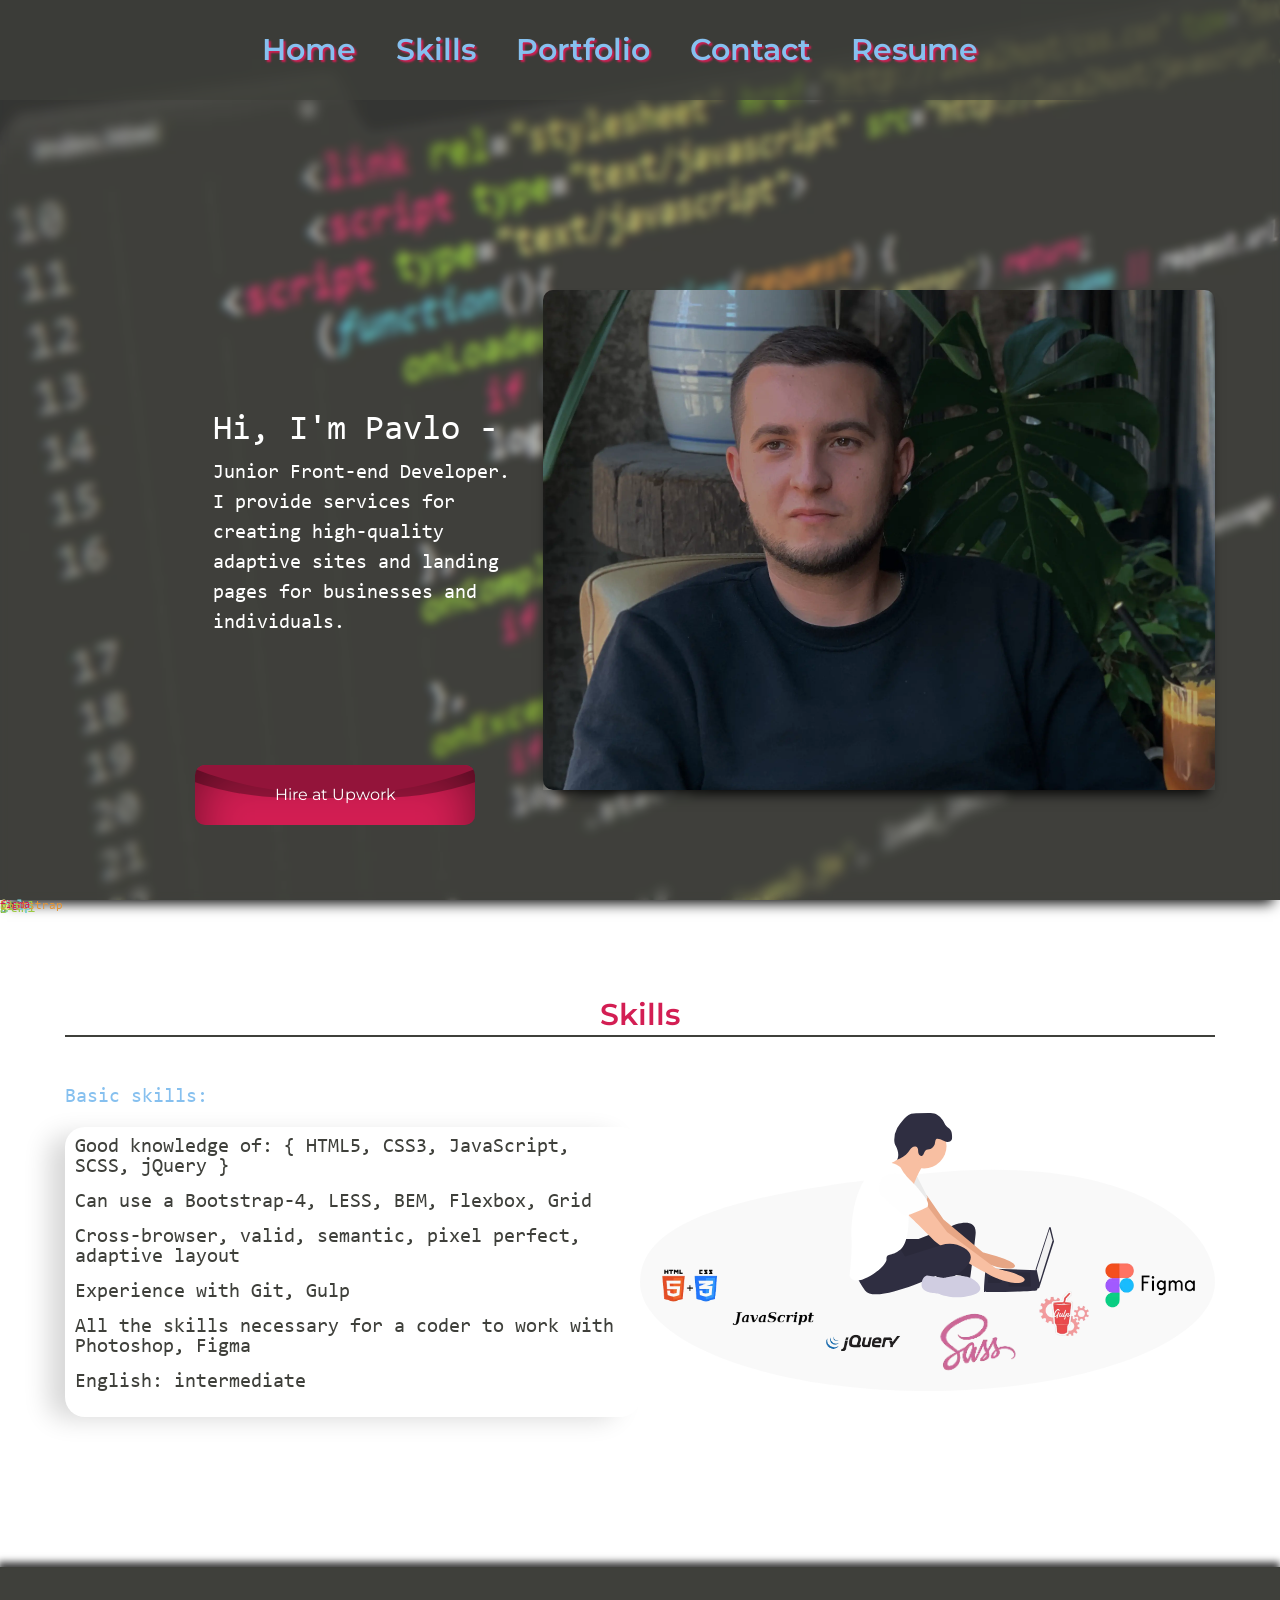
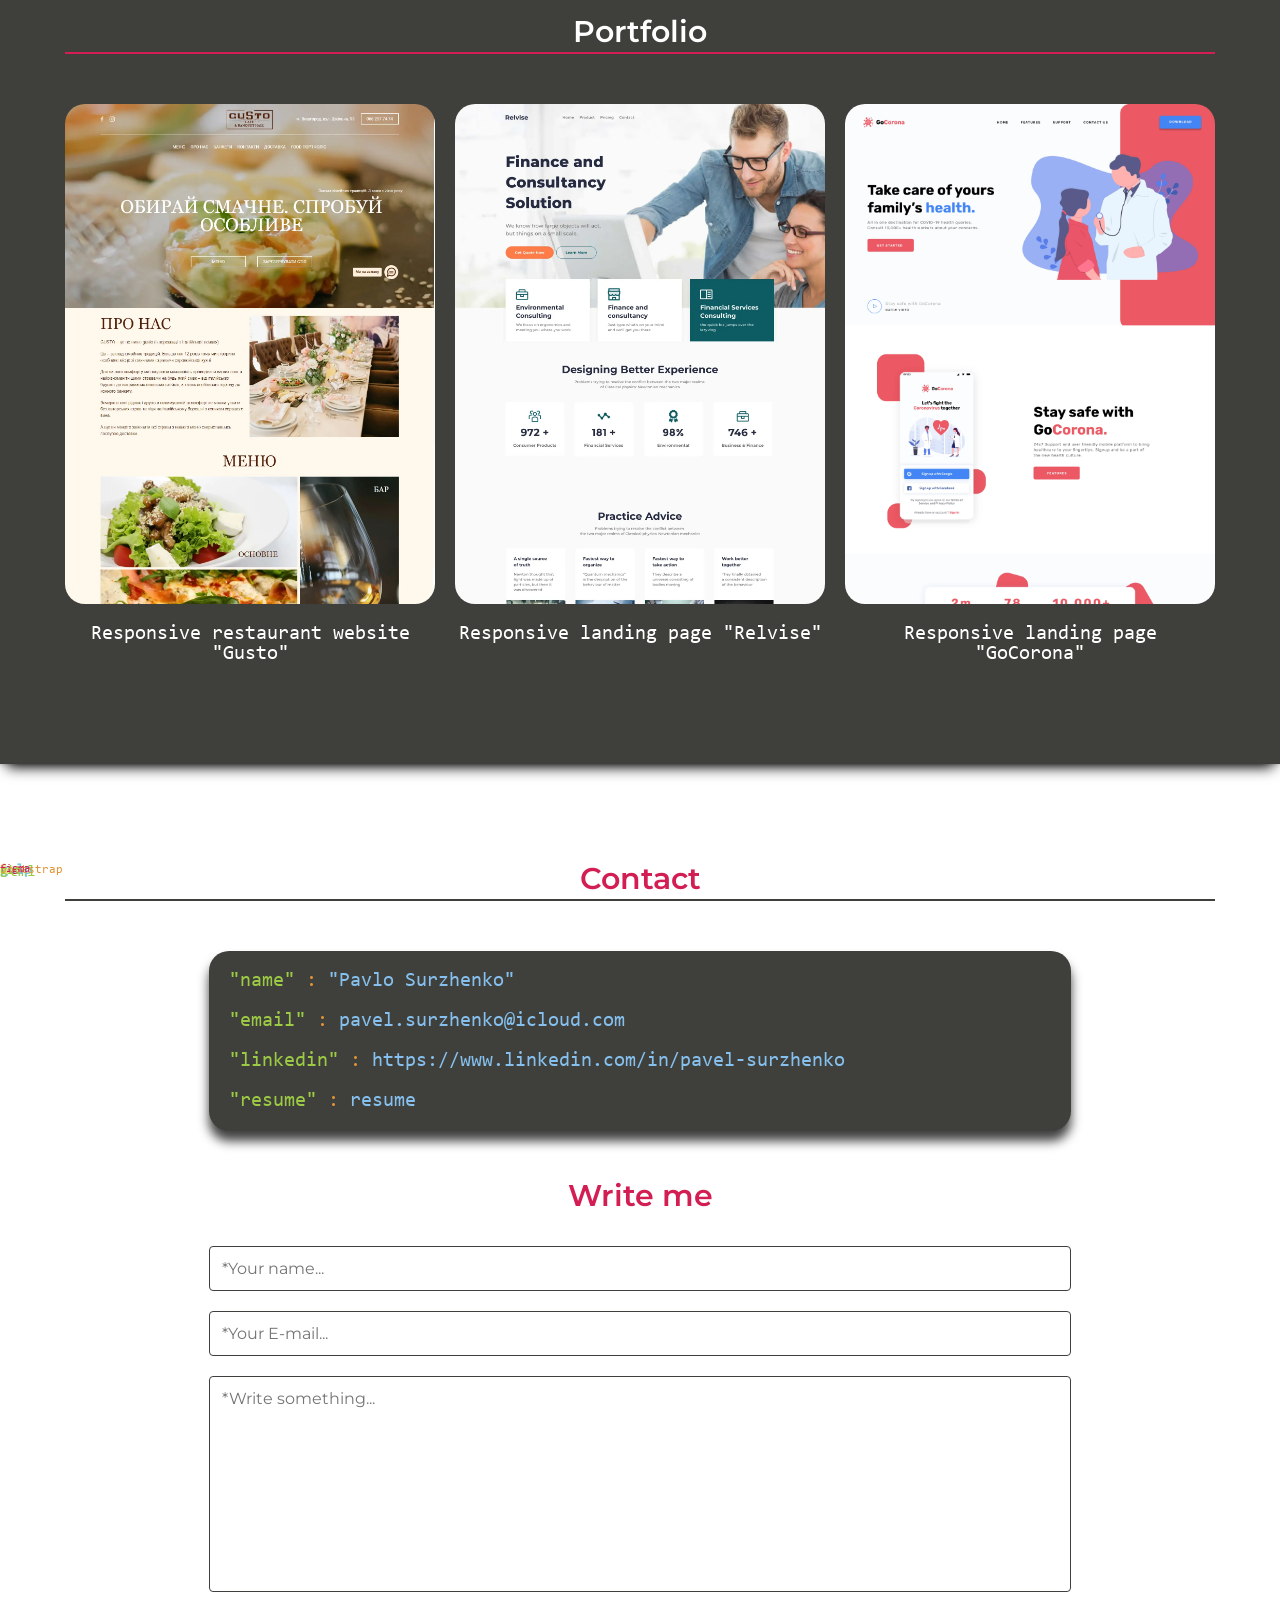
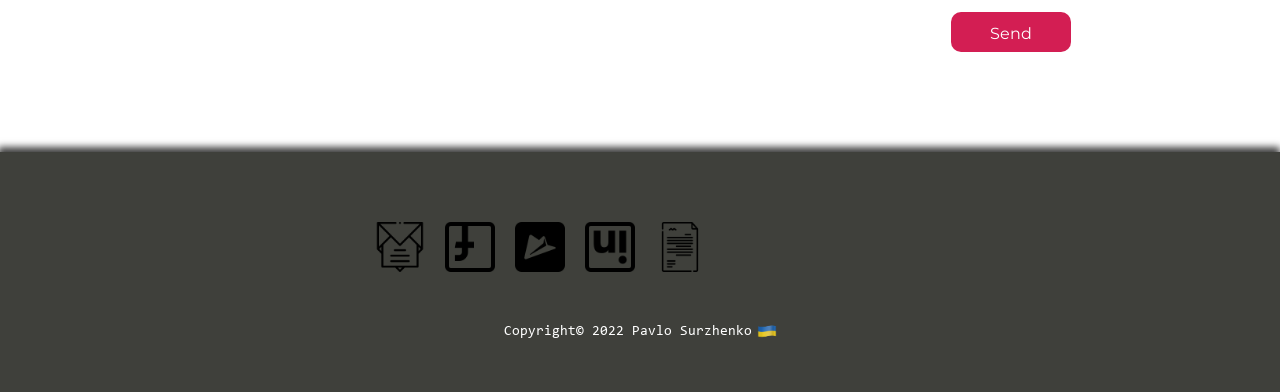
<file: index.html>
<!DOCTYPE html>
<html lang="en">
	 <head>
	<meta charset="UTF-8">
	<meta http-equiv="X-UA-Compatible" content="IE=edge">
	<meta name="viewport" content="width=device-width, initial-scale=1.0">
	<link rel="shortcut icon" href="img/logo.png">
	<link rel="stylesheet" href="css/style.css">
	<title>Pavlo Surzhenko</title>
</head>
	<body>
	<div class="preloader">
		<div class="preloader__row">
			<div class="preloader__item"></div>
			<div class="preloader__item"></div>
		</div>
	</div>
		<div class="wrapper">
		<header class="header">
    <div class="header__container">
        <div class="header__menu menu ">
            <div class="menu__icon">
                <span></span>
            </div>
            <nav id="menu" class="menu__body">
                <ul class="menu__list anim-items">
                    <li><a data-goto=".introduction" href="#" class="menu__link">Home</a></li>
                    <li><a data-goto=".skills" href="#" class="menu__link">Skills</a></li>
                    <li><a data-goto=".portfolio" href="#" class="menu__link">Portfolio</a></li>
                    <li><a data-goto=".contacts" href="#" class="menu__link">Contact</a></li>
                    <li><a data-goto="" target="_blank" href="files/CV_Pavlo_Surzhenko.pdf" class="menu__link menu__link-r ">Resume</a></li>
                </ul>
                <div class="menu__img">
                    <a class="menu__img-link" target="_blank" href="https://www.linkedin.com/in/pavel-surzhenko-14643b222/"><picture><source srcset="img/footer/linkedin.webp" type="image/webp"><img src="img/footer/linkedin.png" alt="linkedin"></picture></a>
                    <a class="menu__img-link" target="_blank" href="https://www.facebook.com/profile.php?id=100002116431506"><picture><source srcset="img/footer/facebook.webp" type="image/webp"><img src="img/footer/facebook.png" alt="facebook"></picture></a>
                </div>
            </nav>
        </div>
    </div>
</header>
		<main>
			<section class="introduction">
				<div class="darkblock"></div>
				<div class="introduction__container">
					<div class="introduction__container-inner">
					<div class="introduction__body">
						<div class="introduction__body-content">
							<h2 class="introduction__body-content-title ">Hi, I'm Pavlo -</h2>
							<div class="introduction__body-content-text anim-items">Junior Front-end Developer.<br> I provide services for creating high-quality adaptive sites and landing pages for businesses and individuals.</div>
						</div>
						<div class="introduction__body-img anim-items">
							<picture><source srcset="img/introduction/me.webp" type="image/webp"><img src="img/introduction/me.png" alt=""></picture>
						</div>
						<div class="light"></div>
					</div>
					<a target="_blank" href="https://www.upwork.com/freelancers/~013d35fd22ebc9ae8e" class="introduction__body-content-button wave-btn">
						<span class="wave-btn__text">Hire at Upwork</span>
						<span class="wave-btn__waves"></span>
					</a>
				</div> 
				</div>
			</section>
			<section class="skills">
				<div class="div">html</div>
				<div class="div-2">css</div>
				<div class="div-3">js</div>
				<div class="div-4">gulp</div>
				<div class="div-5">&</div>
				<div class="div-6">bootstrap</div>
				<div class="div-7">figma</div>
				<div class="div-8">git</div>
				<div class="skills__container">
					<div class="skills__body">
						<div class="skills__body-title anim-items title">Skills</div>
						<div class="skills__body-line anim-items line"></div>
						<div class="skills__body-row row">
							<div class="row__column row__column-1 anim-items">
								<div class="row__column-title">Basic skills:</div>
								<div class="row__column-text">
									<ul class="row__column-text-list">
										<li>Good knowledge of: { HTML5, CSS3, JavaScript, SCSS, jQuery }</li>
										<li>Can use a Bootstrap-4, LESS, BEM, Flexbox, Grid</li>
										<li>Cross-browser, valid, semantic, pixel perfect, adaptive layout</li>
										<li>Experience with Git, Gulp</li>
										<li>All the skills necessary for a coder to work with Photoshop, Figma</li>
										<li>English: intermediate</li>
									</ul>
								</div>
							</div>
							<div class="row__column row__column-2 anim-items">
								<div class="row__column-img">
									<img src="img/skills/about_img.svg" alt="man">
								</div>
								<div class="row__column-logo">
									<picture><source srcset="img/skills/html-logo-removebg-preview.webp" type="image/webp"><img class="row__column-logo-1 row__column-logo" src="img/skills/html-logo-removebg-preview.png" alt="logo"></picture>
									<picture><source srcset="img/skills/JavaScript-removebg-preview.webp" type="image/webp"><img class="row__column-logo-2 row__column-logo" src="img/skills/JavaScript-removebg-preview.png" alt="logo"></picture>
									<picture><source srcset="img/skills/jquery-logo-removebg-preview.webp" type="image/webp"><img class="row__column-logo-3 row__column-logo" src="img/skills/jquery-logo-removebg-preview.png" alt="logo"></picture>
									<picture><source srcset="img/skills/sass-removebg-preview.webp" type="image/webp"><img class="row__column-logo-4 row__column-logo" src="img/skills/sass-removebg-preview.png" alt="logo"></picture>
									<picture><source srcset="img/skills/gulp-logo-removebg-preview.webp" type="image/webp"><img class="row__column-logo-5 row__column-logo" src="img/skills/gulp-logo-removebg-preview.png" alt="logo"></picture>
									<picture><source srcset="img/skills/figma-removebg-preview.webp" type="image/webp"><img class="row__column-logo-6 row__column-logo" src="img/skills/figma-removebg-preview.png" alt="logo"></picture>
								</div>
							</div>
						</div>
					</div>
				</div>
			</section>
			<section class="portfolio">
				<div class="portfolio__container">
					<div class="portfolio__body">
						<div class="portfolio__body-title anim-items title">Portfolio</div>
						<div class="portfolio__body-line anim-items line"></div>
						<div class="portfolio__body-row">
							<div class="portfolio__body-row-column column anim-items">
								<div class="column-body">
									<a target="_blank" href="https://pavel-surzhenko.github.io/gusto/"><picture><source srcset="img/portfolio/gusto.webp" type="image/webp"><img class="column-body-img" src="img/portfolio/gusto.jpg" alt="site"></picture></a>
								</div>
								<div class="column-link">
									<a target="_blank" href="https://pavel-surzhenko.github.io/gusto/" >Go to site</a>
								</div>
								<div class="column-text">Press to visit site</div>
								<div class="column-title anim-items"><a href="https://pavel-surzhenko.github.io/gusto/">Responsive restaurant website "Gusto"</a></div>
							</div>
							<div class="portfolio__body-row-column column anim-items">
								<div class="column-body">
									<a target="_blank" href="https://pavel-surzhenko.github.io/Relvise/"><picture><source srcset="img/portfolio/relvise.webp" type="image/webp"><img class="column-body-img column-body-img-2" src="img/portfolio/relvise.jpg" alt="site"></picture></a>
								</div>
								<div class="column-link">
									<a target="_blank" href="https://pavel-surzhenko.github.io/Relvise/">Go to site</a>
								</div>
								<div class="column-text">Press to visit site</div>
								<div class="column-title anim-items"><a href="https://pavel-surzhenko.github.io/Relvise/">Responsive landing page "Relvise"</a></div>
							</div>
							<div class="portfolio__body-row-column column anim-items">
								<div class="column-body">
									<a target="_blank" href="https://pavel-surzhenko.github.io/go-Corona/"><picture><source srcset="img/portfolio/corona.webp" type="image/webp"><img class="column-body-img" src="img/portfolio/corona.jpg" alt="site"></picture></a>
								</div>
								<div class="column-text">Press to visit site</div>
								<div class="column-link">
									<a target="_blank" href="https://pavel-surzhenko.github.io/go-Corona/" >Go to site</a>
								</div>
								<div class="column-title anim-items"><a href="https://pavel-surzhenko.github.io/go-Corona/">Responsive landing page "GoCorona"</a></div> 
							</div>
						</div>
					</div>
				</div>
			</section>
			<section class="contacts">
				<div class="div">html</div>
				<div class="div-2">css</div>
				<div class="div-3">js</div>
				<div class="div-4">gulp</div>
				<div class="div-5">&</div>
				<div class="div-6">bootstrap</div>
				<div class="div-7">figma</div>
				<div class="div-8">git</div>
				<div class="contacts__container">
					<div class="contacts__title title anim-items">Contact</div>
					<div class="contacts-line anim-items line"></div>
					<div class="contacts__body anim-items">
						<ul class="contacts__body-list">
							<li class="contacts__body-link"><span class="key">"name"</span> <span class="dot">:</span> <span class="name">"Pavlo Surzhenko"</span></li>
							<li class="contacts__body-link"><span class="key">"email"</span> <span class="dot">:</span> <span class="name"><a target="_blank" href="mailto:pavel.surzhenko@icloud.com">pavel.surzhenko@icloud<wbr/>.com</a></span></li>
							<li class="contacts__body-link"><span class="key">"linkedin"</span> <span class="dot">:</span> <span class="name"><a target="_blank" href="https://www.linkedin.com/in/pavel-surzhenko-14643b222/">https://www.linkedin.com<wbr/>/in/<wbr/>pavel-surzhenko</a></span></li>
							<li class="contacts__body-link"><span class="key">"resume"</span> <span class="dot">:</span> <span class="name"><a target="_blank" href="files/Relvise.pdf">resume</a> </span></li>
						</ul>
					</div>
					<div class="form__contacts">
						<h3 class="form__title title">Write me</h3>
						<form class="form__column" action="send_mail.php" name="form" method="POST">
							<input class="form__row" type="text" placeholder="*Your name..." name="name" id="name" data-reg="^[A-zА-яё]*$"/>
							<input class="form__row" type="text" placeholder="*Your E-mail..." name="email" id="email" data-reg="^[-\w.]+@([A-z0-9]+\.)+[A-z]{2,4}$"/>
							<textarea class="form__row form__text" cols="30" rows="10" placeholder="*Write something..." name="message"></textarea>
							<input class="form__btn" type="submit" id="button" value="Send" />
						</form>
					</div>
				</div> 
			</section>
		</main>
		<footer class="footer">
    <div class="footer__container">
        <div class="footer__body">
            <div class="footer__body-items anim-items">
                <div class="footer__body-item anim-items"><a target="_blank" href="mailto:pavel.surzhenko@icloud.com"><picture><source srcset="img/footer/open.webp" type="image/webp"><img src="img/footer/open.png" alt="letter"></picture></a></div>
                <div class="footer__body-item anim-items"><a target="_blank" href="https://www.facebook.com/profile.php?id=100002116431506"><picture><source srcset="img/footer/facebook.webp" type="image/webp"><img src="img/footer/facebook.png" alt="facebook"></picture></a></div>
                <div class="footer__body-item anim-items"><a target="_blank" href="https://t.me/Pasha_Surzhenko"><picture><source srcset="img/footer/telegram.webp" type="image/webp"><img src="img/footer/telegram.png" alt="telegram"></picture></a></div>
                <div class="footer__body-item anim-items"><a target="_blank" href="https://www.linkedin.com/in/pavel-surzhenko-14643b222/"><picture><source srcset="img/footer/linkedin.webp" type="image/webp"><img src="img/footer/linkedin.png" alt="linkedin"></picture></a></div>
                <div class="footer__body-item anim-items"><a target="_blank" href="files/CV Pavlo Surzhenko.pdf"><picture><source srcset="img/footer/letter.webp" type="image/webp"><img src="img/footer/letter.png" alt="resume"></picture></a></div>
            </div>
            <div class="footer__body-text">Copyright© 2022 Pavlo Surzhenko<picture><source srcset="img/footer/ua.webp" type="image/webp"><img src="img/footer/ua.png" alt="ua"></picture></div>
        </div>
    </div>
</footer>
		</div>
		<script src="https://code.jquery.com/jquery-3.4.1.min.js?_v=20220711182818"></script>
		<script src="js/app.min.js?_v=20220711182818"></script>
	</body>
</html>
</file>
<file: css/style.css>
@import url("https://fonts.googleapis.com/css2?family=Montserrat:wght@400;600;700&family=Oswald:wght@400;500&display=swap");
@font-face {
  font-family: consola;
  font-display: swap;
  src: url("../fonts/consola.woff2") format("woff2"), url("../fonts/consola.woff") format("woff");
  font-weight: 400;
  font-style: normal;
}

* {
  padding: 0px;
  margin: 0px;
  border: 0px;
}

*,
*:before,
*:after {
  -webkit-box-sizing: border-box;
  box-sizing: border-box;
}

:focus,
:active {
  outline: none;
}

a:focus,
a:active {
  outline: none;
}

aside,
nav,
footer,
header,
section {
  display: block;
}

html,
body {
  height: 100%;
  margin: 0;
  padding: 0;
  min-width: 320px;
  position: relative;
  width: 100%;
  color: #fff;
}

body {
  font-size: 100%;
  line-height: 1;
  font-size: 14px;
  font-family: "consola";
  -ms-text-size-adjust: 100%;
  -moz-text-size-adjust: 100%;
  -webkit-text-size-adjust: 100%;
}

body.lock {
  overflow: hidden;
}

input,
button,
textarea {
  font-family: "Montserrat";
}

input::-ms-clear {
  display: none;
}

button {
  cursor: pointer;
  background-color: transparent;
}

button::-moz-focus-inner {
  padding: 0;
  border: 0;
}

a,
a:visited {
  text-decoration: none;
  color: inherit;
}

a:hover {
  text-decoration: none;
}

ul li {
  list-style: none;
}

img {
  vertical-align: top;
}

h1,
h2,
h3,
h4,
h5,
h6 {
  font-weight: inherit;
  font-size: inherit;
}

[class*=__container] {
  max-width: 1180px;
  margin: 0 auto;
  padding: 0 15px;
}

/*PC*/

/*Tablet*/

/*Mobile*/

/*Mobile small*/

main {
  -webkit-box-flex: 1;
      -ms-flex: 1 1 auto;
          flex: 1 1 auto;
}

.preloader {
  position: fixed;
  left: 0;
  top: 0;
  right: 0;
  bottom: 0;
  background: #3f403b;
  z-index: 1001;
}

.preloader__row {
  position: relative;
  top: calc(50% - 35px);
  left: calc(50% - 35px);
  width: 70px;
  height: 70px;
  text-align: center;
  -webkit-animation: preloader-rotate 2s infinite linear;
          animation: preloader-rotate 2s infinite linear;
}

.preloader__item {
  position: absolute;
  display: inline-block;
  top: 0;
  background-color: #d31e53;
  border-radius: 100%;
  width: 35px;
  height: 35px;
  -webkit-animation: preloader-bounce 2s infinite ease-in-out;
          animation: preloader-bounce 2s infinite ease-in-out;
}

.preloader__item:last-child {
  top: auto;
  bottom: 0;
  -webkit-animation-delay: -1s;
          animation-delay: -1s;
}

@-webkit-keyframes preloader-rotate {
  100% {
    -webkit-transform: rotate(360deg);
            transform: rotate(360deg);
  }
}

@keyframes preloader-rotate {
  100% {
    -webkit-transform: rotate(360deg);
            transform: rotate(360deg);
  }
}

@-webkit-keyframes preloader-bounce {
  0%, 100% {
    -webkit-transform: scale(0);
            transform: scale(0);
  }

  50% {
    -webkit-transform: scale(1);
            transform: scale(1);
  }
}

@keyframes preloader-bounce {
  0%, 100% {
    -webkit-transform: scale(0);
            transform: scale(0);
  }

  50% {
    -webkit-transform: scale(1);
            transform: scale(1);
  }
}

.loaded_hiding .preloader {
  -webkit-transition: 0.3s opacity;
  -o-transition: 0.3s opacity;
  transition: 0.3s opacity;
  opacity: 0;
}

.loaded .preloader {
  display: none;
}

.wrapper {
  overflow: hidden;
  display: -webkit-box;
  display: -ms-flexbox;
  display: flex;
  -webkit-box-orient: vertical;
  -webkit-box-direction: normal;
      -ms-flex-direction: column;
          flex-direction: column;
  min-height: 100%;
}

.header {
  display: -webkit-box;
  display: -ms-flexbox;
  display: flex;
  -webkit-box-align: center;
      -ms-flex-align: center;
          align-items: center;
  position: fixed;
  -webkit-box-pack: center;
      -ms-flex-pack: center;
          justify-content: center;
  top: 0;
  left: 0;
  width: 100%;
  height: 100px;
  z-index: 10;
}

.header.hide {
  -webkit-transform: translateY(-100px);
      -ms-transform: translateY(-100px);
          transform: translateY(-100px);
}

.header.bc {
  background: rgba(63, 64, 59, 0.7);
}

.menu {
    font-family: "Montserrat";
  font-weight: 600;
  font-size: 30px;
}

.menu__icon {
  display: none;
}

.menu__list {
  color: #86c0ef;
  -webkit-transform: translate(0, -100%);
      -ms-transform: translate(0, -100%);
          transform: translate(0, -100%);
  -webkit-transition: all 0.4s ease 0s;
  -o-transition: all 0.4s ease 0s;
  transition: all 0.4s ease 0s;
  opacity: 0;
}

.menu__list._anim {
  -webkit-transform: translate(0, 0);
      -ms-transform: translate(0, 0);
          transform: translate(0, 0);
  opacity: 1;
}

.menu__link {
  text-shadow: 2px 2px 2px #d31e53;
}

.menu__link:hover {
  text-shadow: 2px 2px 2px #86c0ef;
  color: #d31e53;
}

.menu__img {
  display: -webkit-box;
  display: -ms-flexbox;
  display: flex;
  -webkit-box-pack: center;
      -ms-flex-pack: center;
          justify-content: center;
}

.menu__img-link {
  width: 50px;
  height: 50px;
}

.menu__img-link:first-child {
  margin-right: 20px;
}

.menu__img-link img {
  width: 100%;
  height: 100%;
}

.darkblock {
  background: rgba(255, 255, 255, 0.2);
  -webkit-backdrop-filter: blur(5px) saturate(120%);
          backdrop-filter: blur(5px) saturate(120%);
  height: 100vh;
  width: 100%;
}

.introduction {
  -webkit-box-shadow: 0px 10px 13px -7px #000000, 0px 5px 16px 8px rgba(63, 64, 59, 0);
          box-shadow: 0px 10px 13px -7px #000000, 0px 5px 16px 8px rgba(63, 64, 59, 0);
  background-image: url("../img/introduction/image.webp");
  background-size: cover;
  background-repeat: no-repeat;
  height: 100vh;
  position: relative;
  background-attachment: fixed;
}

.introduction__container-inner {
  position: absolute;
  top: 0;
  width: 100%;
  height: 100vh;
  margin: 0 auto;
}

.introduction__body {
  position: absolute;
  top: calc(60% - 250px);
  left: 10%;
  display: -webkit-box;
  display: -ms-flexbox;
  display: flex;
  -ms-flex-pack: distribute;
      justify-content: space-around;
  padding: 0 30px;
}

.introduction__body-img {
  -webkit-box-shadow: 0px 10px 13px -7px #000000, 0px 5px 16px 8px rgba(63, 64, 59, 0);
          box-shadow: 0px 10px 13px -7px #000000, 0px 5px 16px 8px rgba(63, 64, 59, 0);
  -webkit-box-flex: 1;
      -ms-flex: 1 1 70%;
          flex: 1 1 70%;
  opacity: 0;
}

.introduction__body-img._anim {
  -webkit-transition: all 1s ease 1.4s;
  -o-transition: all 1s ease 1.4s;
  transition: all 1s ease 1.4s;
  opacity: 1;
}

.introduction__body-img img {
  max-height: 500px;
  width: 100%;
  -o-object-fit: cover;
     object-fit: cover;
  border-radius: 10px;
  -o-object-position: top;
     object-position: top;
}

.introduction__body-content {
  -webkit-box-flex: 1;
      -ms-flex: 1 1 25%;
          flex: 1 1 25%;
  display: -webkit-box;
  display: -ms-flexbox;
  display: flex;
  -webkit-box-orient: vertical;
  -webkit-box-direction: normal;
      -ms-flex-direction: column;
          flex-direction: column;
  -webkit-box-pack: center;
      -ms-flex-pack: center;
          justify-content: center;
  max-height: 500px;
  margin-right: 30px;
  min-width: 300px;
}

.introduction__body-content-title {
  font-size: 35px;
  padding-bottom: 10px;
  font-weight: 500;
  white-space: nowrap;
  overflow: hidden;
  width: 500px;
}

.introduction__body-content-text {
  font-size: 20px;
  max-width: 500px;
  line-height: 1.5;
  font-family: "consola";
  padding-bottom: 30px;
  opacity: 0;
}

.introduction__body-content-text._anim {
  -webkit-transition: all 1s ease 1.4s;
  -o-transition: all 1s ease 1.4s;
  transition: all 1s ease 1.4s;
  opacity: 1;
}

.typetext {
  -webkit-animation: type 4s steps(60, end);
          animation: type 4s steps(60, end);
  -moz-animation: type 4s steps(60, end) infinite;
}

@keyframes type {
  from {
    width: 0;
  }
}

@-webkit-keyframes type {
  from {
    width: 0;
  }
}

.wave-btn {
  overflow: hidden;
  width: 280px;
  height: 60px;
  display: -webkit-box;
  display: -ms-flexbox;
  display: flex;
  border-radius: 10px;
  -webkit-box-pack: center;
      -ms-flex-pack: center;
          justify-content: center;
  -webkit-box-align: center;
      -ms-flex-align: center;
          align-items: center;
  -webkit-transition: all 0.8s ease 0s;
  -o-transition: all 0.8s ease 0s;
  transition: all 0.8s ease 0s;
  position: relative;
  top: 85%;
  left: 10%;
}

.wave-btn:hover {
  -webkit-transition: all 0.8s ease 0.1s;
  -o-transition: all 0.8s ease 0.1s;
  transition: all 0.8s ease 0.1s;
  -webkit-box-shadow: 0 0 40px rgb(105, 205, 220);
          box-shadow: 0 0 40px rgb(105, 205, 220);
}

.wave-btn:hover .wave-btn__waves {
  top: -50px;
}

.wave-btn__text {
    font-family: "Montserrat";
  font-size: 16px;
  z-index: 1;
  position: relative;
}

.wave-btn__waves {
  border-radius: 10px;
  position: absolute;
  width: 280px;
  height: 275px;
  background-color: #d31e53;
  -webkit-box-shadow: inset 0 0 50px rgba(0, 0, 0, 0.5);
          box-shadow: inset 0 0 50px rgba(0, 0, 0, 0.5);
  top: 0;
  left: 0;
  -webkit-transition: all 0.3s ease 0s;
  -o-transition: all 0.3s ease 0s;
  transition: all 0.3s ease 0s;
}

.wave-btn__waves:after,
.wave-btn__waves:before {
  content: "";
  position: absolute;
  top: 0;
  left: 50%;
  width: 250%;
  height: 250%;
  -webkit-transform: translate3d(-50%, -96%, 0) rotate(0deg) scale(1);
          transform: translate3d(-50%, -96%, 0) rotate(0deg) scale(1);
}

.wave-btn__waves::before {
  background-color: #d31e53;
  border-radius: 48%;
  -webkit-animation: waves 5s infinite linear;
          animation: waves 5s infinite linear;
}

.wave-btn__waves::after {
  top: 2%;
  background-color: rgba(0, 0, 0, 0.3);
  border-radius: 44%;
  -webkit-animation: waves 10s infinite linear;
          animation: waves 10s infinite linear;
}

@-webkit-keyframes waves {
  0% {
    -webkit-transform: translate3d(-50%, -96%, 0) rotate(0deg) scale(1);
            transform: translate3d(-50%, -96%, 0) rotate(0deg) scale(1);
  }

  100% {
    -webkit-transform: translate3d(-50%, -96%, 0) rotate(360deg) scale(1);
            transform: translate3d(-50%, -96%, 0) rotate(360deg) scale(1);
  }
}

@keyframes waves {
  0% {
    -webkit-transform: translate3d(-50%, -96%, 0) rotate(0deg) scale(1);
            transform: translate3d(-50%, -96%, 0) rotate(0deg) scale(1);
  }

  100% {
    -webkit-transform: translate3d(-50%, -96%, 0) rotate(360deg) scale(1);
            transform: translate3d(-50%, -96%, 0) rotate(360deg) scale(1);
  }
}

.title {
  position: relative;
  z-index: 2;
  font-size: 30px;
  text-align: center;
  font-weight: 600;
  color: #d31e53;
  padding-bottom: 5px;
  font-family: "Montserrat";
}

.line {
  border-bottom: 2px solid #3f403b;
  width: 100%;
}

.skills {
  position: relative;
  color: #3f403b;
}

.skills__body {
  padding: 100px 0;
}

.skills__body-title._anim {
  -webkit-animation: bounce-text 2s 1 cubic-bezier(0.245, 0.325, 0.67, 1.51);
          animation: bounce-text 2s 1 cubic-bezier(0.245, 0.325, 0.67, 1.51);
}

.skills__body-line._anim {
  -webkit-animation: bor 2s 1 ease;
          animation: bor 2s 1 ease;
}

.skills__body-row {
  padding: 50px 0;
}

.row {
  display: -webkit-box;
  display: -ms-flexbox;
  display: flex;
  position: relative;
  -webkit-box-align: center;
      -ms-flex-align: center;
          align-items: center;
}

.row__column {
  -webkit-box-flex: 1;
      -ms-flex: 1 1 50%;
          flex: 1 1 50%;
  position: relative;
  z-index: 2;
  background-color: #fff;
}

.row__column-title {
  color: #86c0ef;
  font-size: 20px;
  padding-bottom: 20px;
}

.row__column-text {
  -webkit-box-shadow: -20px 5px 26px -4px rgba(0, 0, 0, 0.16);
          box-shadow: -20px 5px 26px -4px rgba(0, 0, 0, 0.16);
  position: relative;
  z-index: 10;
  font-size: 20px;
  font-family: "consola";
  border-radius: 20px;
}

.row__column-text-list {
  padding: 10px;
}

.row__column-text-list li {
  padding-bottom: 15px;
}

.row__column-1 {
  -webkit-transform: translateX(-200px);
      -ms-transform: translateX(-200px);
          transform: translateX(-200px);
}

.row__column-1._anim {
  -webkit-transition: all 1s ease 0s;
  -o-transition: all 1s ease 0s;
  transition: all 1s ease 0s;
  -webkit-transform: translateX(0px);
      -ms-transform: translateX(0px);
          transform: translateX(0px);
}

.row__column-1:hover {
  -webkit-transform: scale(1.2);
      -ms-transform: scale(1.2);
          transform: scale(1.2);
}

.row__column-2 {
  -webkit-transform: translateX(200px);
      -ms-transform: translateX(200px);
          transform: translateX(200px);
}

.row__column-2._anim {
  -webkit-transition: all 1s ease 0s;
  -o-transition: all 1s ease 0s;
  transition: all 1s ease 0s;
  -webkit-transform: translateX(0px);
      -ms-transform: translateX(0px);
          transform: translateX(0px);
}

.row__column-img {
  position: relative;
}

.row__column-img img {
  width: 100%;
  height: 100%;
}

.row__column-logo-1 {
  position: absolute;
  bottom: 20%;
  -webkit-transition: all 1s ease 0s;
  -o-transition: all 1s ease 0s;
  transition: all 1s ease 0s;
}

.row__column-logo-1:hover {
  -webkit-transform: translateY(-20%);
      -ms-transform: translateY(-20%);
          transform: translateY(-20%);
  -webkit-transition: all 1s ease 0s;
  -o-transition: all 1s ease 0s;
  transition: all 1s ease 0s;
}

.row__column-logo-2 {
  position: absolute;
  bottom: 10%;
  left: 15%;
  -webkit-transition: all 1s ease 0s;
  -o-transition: all 1s ease 0s;
  transition: all 1s ease 0s;
}

.row__column-logo-2:hover {
  -webkit-transform: translateY(-20%);
      -ms-transform: translateY(-20%);
          transform: translateY(-20%);
  -webkit-transition: all 1s ease 0s;
  -o-transition: all 1s ease 0s;
  transition: all 1s ease 0s;
}

.row__column-logo-3 {
  position: absolute;
  bottom: 0%;
  left: 30%;
  -webkit-transition: all 1s ease 0s;
  -o-transition: all 1s ease 0s;
  transition: all 1s ease 0s;
}

.row__column-logo-3:hover {
  -webkit-transform: translateY(-20%);
      -ms-transform: translateY(-20%);
          transform: translateY(-20%);
  -webkit-transition: all 1s ease 0s;
  -o-transition: all 1s ease 0s;
  transition: all 1s ease 0s;
}

.row__column-logo-4 {
  position: absolute;
  bottom: 0%;
  left: 50%;
  -webkit-transition: all 1s ease 0s;
  -o-transition: all 1s ease 0s;
  transition: all 1s ease 0s;
}

.row__column-logo-4:hover {
  -webkit-transform: translateY(-20%);
      -ms-transform: translateY(-20%);
          transform: translateY(-20%);
  -webkit-transition: all 1s ease 0s;
  -o-transition: all 1s ease 0s;
  transition: all 1s ease 0s;
}

.row__column-logo-5 {
  position: absolute;
  bottom: 10%;
  left: 65%;
  -webkit-transition: all 1s ease 0s;
  -o-transition: all 1s ease 0s;
  transition: all 1s ease 0s;
}

.row__column-logo-5:hover {
  -webkit-transform: translateY(-20%);
      -ms-transform: translateY(-20%);
          transform: translateY(-20%);
  -webkit-transition: all 1s ease 0s;
  -o-transition: all 1s ease 0s;
  transition: all 1s ease 0s;
}

.row__column-logo-6 {
  position: absolute;
  bottom: 20%;
  left: 80%;
  -webkit-transition: all 1s ease 0s;
  -o-transition: all 1s ease 0s;
  transition: all 1s ease 0s;
}

.row__column-logo-6:hover {
  -webkit-transform: translateY(-20%);
      -ms-transform: translateY(-20%);
          transform: translateY(-20%);
  -webkit-transition: all 1s ease 0s;
  -o-transition: all 1s ease 0s;
  transition: all 1s ease 0s;
}

.row__column-logo img {
  width: 100px;
  height: 100px;
  -o-object-fit: contain;
     object-fit: contain;
}

@-webkit-keyframes bounce-text {
  0% {
    font-size: 0px;
  }

  60% {
    font-size: 35px;
  }

  100% {
    font-size: 30px;
  }
}

@keyframes bounce-text {
  0% {
    font-size: 0px;
  }

  60% {
    font-size: 35px;
  }

  100% {
    font-size: 30px;
  }
}

@-webkit-keyframes bor {
  from {
    width: 0%;
  }

  to {
    width: 100%;
  }
}

@keyframes bor {
  from {
    width: 0%;
  }

  to {
    width: 100%;
  }
}

.div {
  z-index: 0;
  color: #9DCA44;
  position: absolute;
  font-size: 16px;
  -webkit-animation: number 20s linear infinite;
          animation: number 20s linear infinite;
}

.div-2 {
  color: #d31e53;
  position: absolute;
  -webkit-animation: number0 15s linear infinite;
          animation: number0 15s linear infinite;
}

.div-3 {
  font-weight: 600;
  position: absolute;
  -webkit-animation: number2 18s linear infinite;
          animation: number2 18s linear infinite;
}

.div-4 {
  font-weight: 700;
  color: #78CECF;
  position: absolute;
  -webkit-animation: number3 22s linear infinite;
          animation: number3 22s linear infinite;
}

.div-5 {
  font-weight: 600;
  color: #e4e688;
  position: absolute;
  -webkit-animation: number3 30s linear infinite;
          animation: number3 30s linear infinite;
}

.div-6 {
  font-weight: 500;
  color: #e39537;
  font-size: 12px;
  position: absolute;
  -webkit-animation: number4 31s linear infinite;
          animation: number4 31s linear infinite;
}

.div-7 {
  color: #d31e53;
  font-size: 11px;
  position: absolute;
  -webkit-animation: number5 28s linear infinite;
          animation: number5 28s linear infinite;
}

.div-8 {
  color: #9DCA44;
  font-size: 13px;
  position: absolute;
  -webkit-animation: number6 25s linear infinite;
          animation: number6 25s linear infinite;
}

@-webkit-keyframes number {
  from {
    top: 3%;
    left: 15%;
  }

  to {
    -webkit-transform: rotate(270deg);
            transform: rotate(270deg);
    left: 50%;
    top: 100%;
  }
}

@keyframes number {
  from {
    top: 3%;
    left: 15%;
  }

  to {
    -webkit-transform: rotate(270deg);
            transform: rotate(270deg);
    left: 50%;
    top: 100%;
  }
}

@-webkit-keyframes number0 {
  from {
    top: 1%;
    left: 41%;
  }

  to {
    -webkit-transform: rotate(360deg);
            transform: rotate(360deg);
    left: 93%;
    top: 100%;
  }
}

@keyframes number0 {
  from {
    top: 1%;
    left: 41%;
  }

  to {
    -webkit-transform: rotate(360deg);
            transform: rotate(360deg);
    left: 93%;
    top: 100%;
  }
}

@-webkit-keyframes number2 {
  from {
    top: 0%;
    left: 70%;
  }

  to {
    -webkit-transform: rotate(300deg);
            transform: rotate(300deg);
    left: 23%;
    top: 100%;
  }
}

@keyframes number2 {
  from {
    top: 0%;
    left: 70%;
  }

  to {
    -webkit-transform: rotate(300deg);
            transform: rotate(300deg);
    left: 23%;
    top: 100%;
  }
}

@-webkit-keyframes number3 {
  from {
    top: 30%;
    left: -3%;
  }

  to {
    -webkit-transform: rotate(260deg);
            transform: rotate(260deg);
    left: 25%;
    top: 100%;
  }
}

@keyframes number3 {
  from {
    top: 30%;
    left: -3%;
  }

  to {
    -webkit-transform: rotate(260deg);
            transform: rotate(260deg);
    left: 25%;
    top: 100%;
  }
}

@-webkit-keyframes number4 {
  from {
    top: -1%;
    left: 33%;
  }

  to {
    -webkit-transform: rotate(90deg);
            transform: rotate(90deg);
    top: 100%;
  }
}

@keyframes number4 {
  from {
    top: -1%;
    left: 33%;
  }

  to {
    -webkit-transform: rotate(90deg);
            transform: rotate(90deg);
    top: 100%;
  }
}

@-webkit-keyframes number5 {
  from {
    top: -10%;
    left: 13%;
  }

  to {
    -webkit-transform: rotate(290deg);
            transform: rotate(290deg);
    left: 62%;
    top: 110%;
  }
}

@keyframes number5 {
  from {
    top: -10%;
    left: 13%;
  }

  to {
    -webkit-transform: rotate(290deg);
            transform: rotate(290deg);
    left: 62%;
    top: 110%;
  }
}

@-webkit-keyframes number6 {
  from {
    top: 10%;
    left: 93%;
  }

  to {
    -webkit-transform: rotate(450deg);
            transform: rotate(450deg);
    left: 32%;
    top: 100%;
  }
}

@keyframes number6 {
  from {
    top: 10%;
    left: 93%;
  }

  to {
    -webkit-transform: rotate(450deg);
            transform: rotate(450deg);
    left: 32%;
    top: 100%;
  }
}

.portfolio {
  z-index: 2;
  position: relative;
  background-color: #3f403b;
  -webkit-box-shadow: 0px 10px 13px -7px #000000, 0px 5px 16px 8px rgba(63, 64, 59, 0), -1px -4px 7px 1px rgba(0, 0, 0, 0.75);
          box-shadow: 0px 10px 13px -7px #000000, 0px 5px 16px 8px rgba(63, 64, 59, 0), -1px -4px 7px 1px rgba(0, 0, 0, 0.75);
}

.portfolio__body {
  padding: 50px 0 100px 0;
}

.portfolio__body-title {
  color: #fff;
}

.portfolio__body-title._anim {
  -webkit-animation: bounce-text 2s 1 cubic-bezier(0.245, 0.325, 0.67, 1.51);
          animation: bounce-text 2s 1 cubic-bezier(0.245, 0.325, 0.67, 1.51);
}

.portfolio__body-line {
  border-bottom: 2px solid #d31e53;
}

.portfolio__body-line._anim {
  -webkit-animation: bor 2s 1 ease;
          animation: bor 2s 1 ease;
}

.portfolio__body-row {
  padding: 50px 0 0 0;
  display: -webkit-box;
  display: -ms-flexbox;
  display: flex;
  -webkit-box-pack: center;
      -ms-flex-pack: center;
          justify-content: center;
}

.portfolio__body-row-column:not(:last-child) {
  margin-right: 20px;
}

.column {
  -webkit-box-flex: 1;
      -ms-flex: 1 1 33.33%;
          flex: 1 1 33.33%;
  position: relative;
  overflow: hidden;
  -webkit-transform: scale(0);
      -ms-transform: scale(0);
          transform: scale(0);
}

.column._anim {
  -webkit-animation: 2s show2 ease;
          animation: 2s show2 ease;
  -webkit-animation-fill-mode: forwards;
          animation-fill-mode: forwards;
}

.column:hover img {
  opacity: 0.7;
  -webkit-transform: scale(1.1);
      -ms-transform: scale(1.1);
          transform: scale(1.1);
  -webkit-transition: all 0.2s linear;
  -o-transition: all 0.2s linear;
  transition: all 0.2s linear;
  cursor: pointer;
}

.column:hover .column-link {
  bottom: 20%;
  -webkit-transition: bottom 0.4s linear;
  -o-transition: bottom 0.4s linear;
  transition: bottom 0.4s linear;
}

.column:hover .column-title {
  text-decoration: underline;
  text-shadow: none;
}

.column:hover .column-text {
  opacity: 1;
}

.column:hover .column-img {
  display: block;
}

.column-body {
  height: 500px;
  border-radius: 20px;
  overflow: hidden;
  margin-bottom: 20px;
}

.column-body img {
  -o-object-position: top;
     object-position: top;
  -o-object-fit: cover;
     object-fit: cover;
  width: 100%;
  height: 100%;
  opacity: 1;
  -webkit-transition: all 0.2s linear;
  -o-transition: all 0.2s linear;
  transition: all 0.2s linear;
}

.column-link {
  color: #d31e53;
  position: absolute;
  bottom: -10%;
  right: calc(50% - 77px);
  font-size: 20px;
  font-family: "consola";
  text-align: center;
}

.column-link a {
  border-radius: 25px;
  background-color: #fff;
  font-weight: bold;
  border: 3px solid #d31e53;
  padding: 10px 20px;
  -webkit-animation: blinking 3s infinite;
          animation: blinking 3s infinite;
}

.column-text {
  position: absolute;
  top: 20%;
  left: calc(50% - 88px);
  color: #3f403b;
  font-size: 20px;
  opacity: 0;
  font-weight: bold;
  -webkit-animation: color 3s infinite;
          animation: color 3s infinite;
}

.column-title {
  text-align: center;
  font-size: 20px;
}

.column-title a {
  text-shadow: 0 -1px rgba(0, 0, 0, 0.1);
  -webkit-animation: pulsate 1.2s linear infinite;
          animation: pulsate 1.2s linear infinite;
}

.column-title._anim {
  -webkit-animation: 2s show ease;
          animation: 2s show ease;
}

.column-img {
  display: none;
  position: absolute;
  top: 30%;
  left: calc(50% - 25px);
  width: 50px;
  height: 50px;
}

.column-img img {
  width: 100%;
  height: 100%;
}

@-webkit-keyframes pulsate {
  50% {
    color: #fff;
    text-shadow: 0 -1px rgba(0, 0, 0, 0.3), 0 0 5px #ffd, 0 0 8px #fff;
  }
}

@keyframes pulsate {
  50% {
    color: #fff;
    text-shadow: 0 -1px rgba(0, 0, 0, 0.3), 0 0 5px #ffd, 0 0 8px #fff;
  }
}

@-webkit-keyframes show {
  from {
    font-size: 0;
  }

  to {
    font-size: 20px;
  }
}

@keyframes show {
  from {
    font-size: 0;
  }

  to {
    font-size: 20px;
  }
}

@-webkit-keyframes show2 {
  from {
    -webkit-transform: scale(0);
            transform: scale(0);
  }

  to {
    -webkit-transform: scale(1);
            transform: scale(1);
  }
}

@keyframes show2 {
  from {
    -webkit-transform: scale(0);
            transform: scale(0);
  }

  to {
    -webkit-transform: scale(1);
            transform: scale(1);
  }
}

@-webkit-keyframes blinking {
  0% {
    background-color: rgb(255, 255, 255);
    -webkit-box-shadow: 0 0 5px #d31e53;
            box-shadow: 0 0 5px #d31e53;
  }

  50% {
    background-color: rgb(211, 30, 83);
    -webkit-box-shadow: 0 0 20px #d31e53;
            box-shadow: 0 0 20px #d31e53;
    color: #fff;
  }

  100% {
    background-color: rgb(255, 255, 255);
    -webkit-box-shadow: 0 0 5px #d31e53;
            box-shadow: 0 0 5px #d31e53;
  }
}

@keyframes blinking {
  0% {
    background-color: rgb(255, 255, 255);
    -webkit-box-shadow: 0 0 5px #d31e53;
            box-shadow: 0 0 5px #d31e53;
  }

  50% {
    background-color: rgb(211, 30, 83);
    -webkit-box-shadow: 0 0 20px #d31e53;
            box-shadow: 0 0 20px #d31e53;
    color: #fff;
  }

  100% {
    background-color: rgb(255, 255, 255);
    -webkit-box-shadow: 0 0 5px #d31e53;
            box-shadow: 0 0 5px #d31e53;
  }
}

@-webkit-keyframes color {
  0% {
    color: #3f403b;
  }

  50% {
    color: #d31e53;
  }

  100% {
    color: #3f403b;
  }
}

@keyframes color {
  0% {
    color: #3f403b;
  }

  50% {
    color: #d31e53;
  }

  100% {
    color: #3f403b;
  }
}

.contacts {
  position: relative;
  background-color: #fff;
  padding: 100px 0;
}

.contacts__title._anim {
  -webkit-animation: bounce-text 2s 1 cubic-bezier(0.245, 0.325, 0.67, 1.51);
          animation: bounce-text 2s 1 cubic-bezier(0.245, 0.325, 0.67, 1.51);
}

.contacts-line._anim {
  -webkit-animation: bor 2s 1 ease;
          animation: bor 2s 1 ease;
}

.contacts__body {
  -webkit-box-shadow: 0px 10px 11px 0px rgba(0, 0, 0, 0.75);
          box-shadow: 0px 10px 11px 0px rgba(0, 0, 0, 0.75);
  -webkit-transform: translateX(-200%);
      -ms-transform: translateX(-200%);
          transform: translateX(-200%);
  position: relative;
  z-index: 2;
  background-color: #3f403b;
  margin: 50px auto 0;
  max-width: 75%;
  border-radius: 20px;
}

.contacts__body._anim {
  -webkit-transform: translateX(0);
      -ms-transform: translateX(0);
          transform: translateX(0);
  -webkit-transition: all 1s ease 0s;
  -o-transition: all 1s ease 0s;
  transition: all 1s ease 0s;
}

.contacts__body-list {
  font-size: 20px;
  font-family: "consola";
  padding: 20px;
}

.contacts__body-link:not(:last-child) {
  padding-bottom: 20px;
}

.key {
  color: #9DCA44;
}

.dot {
  color: #e39537;
}

.name {
  color: #86c0ef;
}

.name a:hover {
  color: #fff;
}

.form__contacts {
  max-width: 75%;
  margin: 50px auto 0;
}

.form__column {
  display: -webkit-box;
  display: -ms-flexbox;
  display: flex;
  -webkit-box-orient: vertical;
  -webkit-box-direction: normal;
      -ms-flex-direction: column;
          flex-direction: column;
  -webkit-box-pack: center;
      -ms-flex-pack: center;
          justify-content: center;
  position: relative;
}

/* .form__column:after {
  content: "";
  position: absolute;
  z-index: 5;
  top: 0;
  left: 0;
  width: 100%;
  height: 100%;
  background: rgba(51, 51, 51, 0.9) url("../img/Spinner-1s-200px.gif") center/75px no-repeat;
  opacity: 0;
  visibility: hidden;
  -webkit-transition: all 0.5s ease 0s;
  -o-transition: all 0.5s ease 0s;
  transition: all 0.5s ease 0s;
  border-radius: 20px;
} */
/* 
.form__column._sending:after {
  opacity: 1;
  visibility: visible;
} */

.form__row {
  margin-bottom: 20px;
  padding: 12px;
  border: 1px solid #3f403b;
  border-radius: 4px;
  font-size: 16px;
  position: relative;
  z-index: 2;
}

.form__row:focus {
  border: 2px solid #000;
  -webkit-box-shadow: 2px 2px 3px #000;
          box-shadow: 2px 2px 3px #000;
}

.form__row._error {
  -webkit-box-shadow: 0 0 15px red;
          box-shadow: 0 0 15px red;
}

.form__title {
  margin-bottom: 30px;
}

.form__text {
  resize: none;
}

.form__btn {
    width:120px;
    height:40px;
  font-size: 16px;
  -webkit-animation: pulsate 1.2s linear infinite;
          animation: pulsate 1.2s linear infinite;
  background-color: #d31e53;
  color: white;
  padding: 12px 30px;
  -ms-flex-item-align: flex-end;
      -ms-grid-row-align: flex-end;
      align-self:flex-end;
  border-radius: 10px;
  cursor: pointer;
}

.footer {
  z-index: 2;
  background-color: #3f403b;
  -webkit-box-shadow: -1px -4px 7px 1px rgba(0, 0, 0, 0.75);
          box-shadow: -1px -4px 7px 1px rgba(0, 0, 0, 0.75);
}

.footer__body {
  padding: 50px 0;
}

.footer__body-items {
  display: -webkit-box;
  display: -ms-flexbox;
  display: flex;
  -webkit-box-pack: center;
      -ms-flex-pack: center;
          justify-content: center;
  -webkit-box-align: center;
      -ms-flex-align: center;
          align-items: center;
  margin-bottom: 50px;
  -webkit-transform: translateX(-100px);
      -ms-transform: translateX(-100px);
          transform: translateX(-100px);
}

.footer__body-items._anim {
  -webkit-transition: all 1s ease 0s;
  -o-transition: all 1s ease 0s;
  transition: all 1s ease 0s;
  -webkit-transform: translateX(0px);
      -ms-transform: translateX(0px);
          transform: translateX(0px);
}

.footer__body-item {
  -webkit-transform: rotate(-180deg);
      -ms-transform: rotate(-180deg);
          transform: rotate(-180deg);
  margin-top: 20px;
  width: 50px;
  height: 50px;
}

.footer__body-item._anim {
  -webkit-transform: rotate(0deg);
      -ms-transform: rotate(0deg);
          transform: rotate(0deg);
  -webkit-transition: all 1s ease 0s;
  -o-transition: all 1s ease 0s;
  transition: all 1s ease 0s;
}

.footer__body-item:not(:last-child) {
  margin-right: 20px;
}

.footer__body-item img {
  width: 100%;
  height: 100%;
  -webkit-transition: -webkit-transform 1s ease 0s;
  transition: -webkit-transform 1s ease 0s;
  -o-transition: transform 1s ease 0s;
  transition: transform 1s ease 0s;
  transition: transform 1s ease 0s, -webkit-transform 1s ease 0s;
}

.footer__body-item img:hover {
  -webkit-transform: translateY(-20px);
      -ms-transform: translateY(-20px);
          transform: translateY(-20px);
  -webkit-transition: -webkit-transform 1s ease 0s;
  transition: -webkit-transform 1s ease 0s;
  -o-transition: transform 1s ease 0s;
  transition: transform 1s ease 0s;
  transition: transform 1s ease 0s, -webkit-transform 1s ease 0s;
  background-color: #fff;
  border-radius: 8px;
}

.footer__body-text {
  display: -webkit-box;
  display: -ms-flexbox;
  display: flex;
  -webkit-box-align: center;
      -ms-flex-align: center;
          align-items: center;
  -webkit-box-pack: center;
      -ms-flex-pack: center;
          justify-content: center;
  font-size: 14px;
  font-family: "consola";
  text-align: center;
}

.footer__body-text img {
  margin-left: 5px;
  width: 20px;
  height: 20px;
}

@media (min-width: 767.98px) {
  .menu__img {
    display: none;
  }

  .menu__list {
    display: -webkit-box;
    display: -ms-flexbox;
    display: flex;
    -ms-flex-preferred-size: 100%;
        flex-basis: 100%;
    -webkit-box-align: center;
        -ms-flex-align: center;
            align-items: center;
    -webkit-box-pack: justify;
        -ms-flex-pack: justify;
            justify-content: space-between;
  }

  .menu__list li {
    margin-right: 40px;
  }
}

@media (min-width: 1900px) {
  .introduction {
    height: 75vh;
  }

  .introduction__body {
    top: calc(40% - 250px);
  }

  .wave-btn {
    top: 60%;
  }
}

@media (max-width: 1080px) {
  [class*=__container] {
    max-width: 970px;
  }

  .introduction__body {
    top: calc(60% - 250px);
  }
}

@media (max-width: 991.98px) {
  [class*=__container] {
    max-width: 750px;
  }
.introduction{
        background-attachment:scroll ;
    }
  .introduction__body {
    top: 30%;
    left: 0;
  }

  .introduction__body-img {
    -webkit-box-flex: 1;
        -ms-flex: 1 1 100%;
            flex: 1 1 100%;
  }

  .introduction__body-img img {
    max-height: 450px;
    width: 100%;
    -o-object-fit: cover;
       object-fit: cover;
  }

  .introduction__body-content {
    margin: 0;
    padding-bottom: 40px;
  }

  .wave-btn {
    top: 80%;
    left: 0;
  }

  .skills__body-row {
    -webkit-box-orient: vertical;
    -webkit-box-direction: normal;
        -ms-flex-direction: column;
            flex-direction: column;
  }

  .row__column-logo-1 {
    bottom: 20%;
  }

  .row__column-logo-2 {
    bottom: 10%;
  }

  .row__column-logo-3 {
    bottom: 0%;
  }

  .row__column-logo-4 {
    bottom: 0%;
  }

  .row__column-logo-5 {
    bottom: 10%;
  }

  .row__column-logo-6 {
    bottom: 20%;
  }

  .row__column-2 {
    margin-top: 45px;
  }

  .row__column-text {
    -webkit-box-shadow: 0px 5px 26px -4px rgba(0, 0, 0, 0.16);
            box-shadow: 0px 5px 26px -4px rgba(0, 0, 0, 0.16);
  }

  .portfolio__body {
    padding: 50px 0;
  }

  .portfolio__body-row {
    -webkit-box-orient: vertical;
    -webkit-box-direction: normal;
        -ms-flex-direction: column;
            flex-direction: column;
  }

  .portfolio__body-row-column:not(:last-child) {
    margin: 0 0 50px 0;
  }

  .column-body {
    max-height: 450px;
  }

  .column-title {
    text-decoration: underline;
  }

  .contacts__body {
    max-width: 100%;
  }

  .form__contacts {
    max-width: 100%;
  }
}

@media (max-width: 767.98px) {
  body.lock {
    width: 100%;
    overflow: hidden;
  }

  [class*=__container] {
    max-width: none;
  }

  .header {
    background-color: transparent;
  }

  .header.hide {
    -webkit-transform: translateY(25px);
        -ms-transform: translateY(25px);
            transform: translateY(25px);
  }

  .header.bc {
    background: rgba(63, 64, 59, 0);
  }

  .menu {
    position: absolute;
    right: 10%;
  }

  .menu__body {
    position: fixed;
    width: 100%;
    height: 100%;
    top: 0;
    left: -100%;
    background-color: #3f403b;
    -webkit-transition: left 0.3s ease 0s;
    -o-transition: left 0.3s ease 0s;
    transition: left 0.3s ease 0s;
    padding: 50px 30px 30px 30px;
    color: #fff;
    overflow: auto;
  }

  .menu__body._active {
    left: 0;
  }

  .menu__list {
    margin-top: 25px;
  }

  .menu__list li {
    margin: 0 0 40px 0;
    text-align: center;
  }

  .menu__link {
    font-size: 30px;
    text-transform: none;
  }

  .menu__icon {
    z-index: 5;
    display: block;
    position: fixed;
    top: 5.5%;
    width: 30px;
    height: 18px;
    cursor: pointer;
  }

  .menu__icon:before,
  .menu__icon:after,
  .menu__icon span {
    left: 0;
    position: absolute;
    height: 15%;
    width: 100%;
    -webkit-transition: all 0.3s ease 0s;
    -o-transition: all 0.3s ease 0s;
    transition: all 0.3s ease 0s;
    background-color: #d31e53;
  }

  .menu__icon:before,
  .menu__icon:after {
    content: "";
  }

  .menu__icon:before {
    top: 0;
  }

  .menu__icon:after {
    bottom: 0;
  }

  .menu__icon span {
    top: 50%;
    -webkit-transform: scale(1) translate(0px, -50%);
        -ms-transform: scale(1) translate(0px, -50%);
            transform: scale(1) translate(0px, -50%);
  }

  .menu__icon._active span {
    -webkit-transform: scale(0) translate(0, -50%);
        -ms-transform: scale(0) translate(0, -50%);
            transform: scale(0) translate(0, -50%);
  }

  .menu__icon._active:before {
    top: 50%;
    -webkit-transform: rotate(-45deg) translate(0, -50%);
        -ms-transform: rotate(-45deg) translate(0, -50%);
            transform: rotate(-45deg) translate(0, -50%);
  }

  .menu__icon._active:after {
    bottom: 50%;
    -webkit-transform: rotate(45deg) translate(0, 50%);
        -ms-transform: rotate(45deg) translate(0, 50%);
            transform: rotate(45deg) translate(0, 50%);
  }
    
  .introduction__body {
    top: 20%;
    width: 100%;
    -webkit-box-orient: vertical;
    -webkit-box-direction: normal;
        -ms-flex-direction: column;
            flex-direction: column;
  }

  .introduction__body-img {
    max-width: 80%;
  }

  .introduction__body-img img {
    max-height: 300px;
  }

  .introduction__body-content {
    -webkit-box-flex: 1;
        -ms-flex: 1 1 100%;
            flex: 1 1 100%;
    padding-bottom: 30px;
  }

  .introduction__body-content-text {
    max-width: 500px;
  }

  .wave-btn {
    top: 90%;
  }

  .footer__body-item {
    width: 30px;
    height: 30px;
  }
}

@media (max-width: 479.98px) {
  [class*=__container] {
    max-width: none;
  }

  .introduction__body {
    top: 20%;
    padding: 0 20px;
  }

  .introduction__body-img {
    max-width: 90%;
  }

  .wave-btn {
    margin-left: 10px;
    top: 85%;
  }
}

@media (max-width: 450px) {
  .row__column-logo {
    display: none;
  }
  .contacts__body-list{
      padding:15px 5px 15px 15px;
      font-size:16px;
  }
}

@media (max-height: 900px) and (max-width: 420px) {
  .introduction__body {
    top: 20%;
  }

  .introduction__body-content {
    padding-bottom: 30px;
  }

  .introduction__body-content-title {
    font-size: 25px;
  }

  .introduction__body-content-text {
    font-size: 18px;
  }
}

@media (max-height: 668px) and (max-width: 420px) {
  .introduction__body {
    top: 10%;
  }

  .introduction__body-content {
    padding-bottom: 15px;
  }

  .introduction__body-content-text {
    padding-bottom: 15px;
  }
}
</file>
